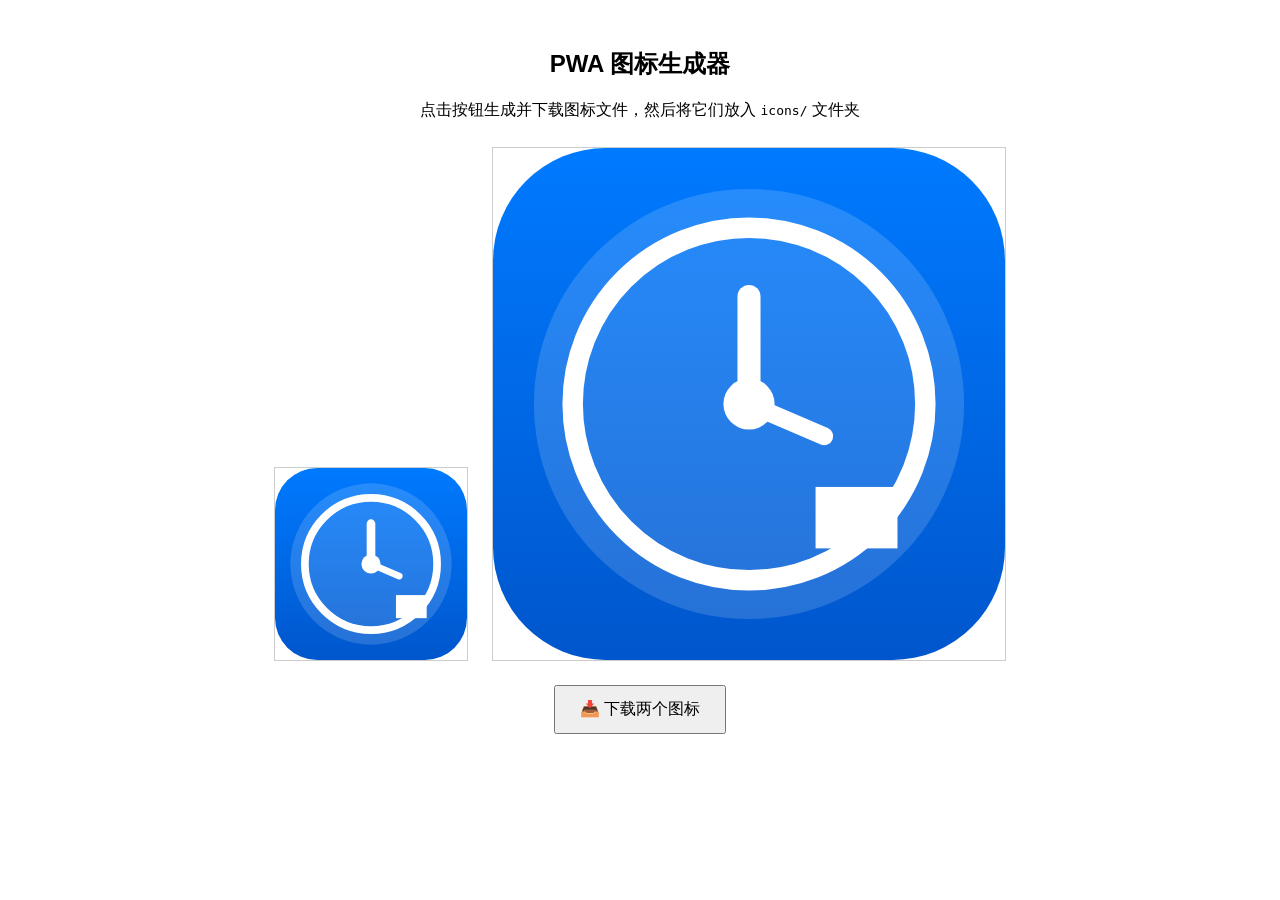
<file: generate-icons.html>
<!DOCTYPE html>
<html lang="zh-CN">
<head>
  <meta charset="UTF-8">
  <title>生成 PWA 图标</title>
  <style>
    body { font-family: -apple-system, sans-serif; padding: 20px; text-align: center; }
    canvas { border: 1px solid #ccc; margin: 10px; }
    button { padding: 12px 24px; font-size: 16px; margin: 10px; cursor: pointer; }
  </style>
</head>
<body>
  <h2>PWA 图标生成器</h2>
  <p>点击按钮生成并下载图标文件，然后将它们放入 <code>icons/</code> 文件夹</p>
  <canvas id="c192" width="192" height="192"></canvas>
  <canvas id="c512" width="512" height="512"></canvas>
  <br>
  <button onclick="downloadBoth()">📥 下载两个图标</button>

  <script>
    function drawIcon(canvas) {
      const ctx = canvas.getContext('2d');
      const size = canvas.width;
      const cx = size / 2;
      const cy = size / 2;
      const r = size * 0.42;

      // Background gradient
      const bg = ctx.createLinearGradient(0, 0, 0, size);
      bg.addColorStop(0, '#007aff');
      bg.addColorStop(1, '#0056cc');
      ctx.fillStyle = bg;
      ctx.beginPath();
      ctx.roundRect(0, 0, size, size, size * 0.22);
      ctx.fill();

      // White circle
      ctx.fillStyle = 'rgba(255,255,255,0.15)';
      ctx.beginPath();
      ctx.arc(cx, cy, r, 0, Math.PI * 2);
      ctx.fill();

      // Clock circle outline
      ctx.strokeStyle = '#ffffff';
      ctx.lineWidth = size * 0.04;
      ctx.beginPath();
      ctx.arc(cx, cy, r * 0.82, 0, Math.PI * 2);
      ctx.stroke();

      // Clock hands
      const handY = cy - r * 0.5;
      const handX = cx + r * 0.35;

      // Hour hand (shorter)
      ctx.strokeStyle = '#ffffff';
      ctx.lineWidth = size * 0.045;
      ctx.lineCap = 'round';
      ctx.beginPath();
      ctx.moveTo(cx, cy);
      ctx.lineTo(cx, handY);
      ctx.stroke();

      // Minute hand (longer, angled)
      ctx.lineWidth = size * 0.035;
      ctx.beginPath();
      ctx.moveTo(cx, cy);
      ctx.lineTo(handX, cy + r * 0.15);
      ctx.stroke();

      // Center dot
      ctx.fillStyle = '#ffffff';
      ctx.beginPath();
      ctx.arc(cx, cy, size * 0.05, 0, Math.PI * 2);
      ctx.fill();

      // Camera icon at bottom right of clock
      const camX = cx + r * 0.5;
      const camY = cy + r * 0.5;
      const camW = size * 0.16;
      const camH = size * 0.12;

      ctx.fillStyle = '#ffffff';
      ctx.fillRect(camX - camW/2, camY - camH/2 + camH*0.1, camW, camH);
      ctx.beginPath();
      ctx.arc(camX, camY, camH * 0.35, 0, Math.PI * 2);
      ctx.fill();
    }

    function downloadBoth() {
      [192, 512].forEach(size => {
        const canvas = document.getElementById('c' + size);
        drawIcon(canvas);
        canvas.toBlob(blob => {
          const a = document.createElement('a');
          a.href = URL.createObjectURL(blob);
          a.download = `icon-${size}.png`;
          a.click();
          URL.revokeObjectURL(a.href);
        }, 'image/png');
      });
    }

    // Draw previews
    drawIcon(document.getElementById('c192'));
    drawIcon(document.getElementById('c512'));
  </script>
</body>
</html>
</file>
